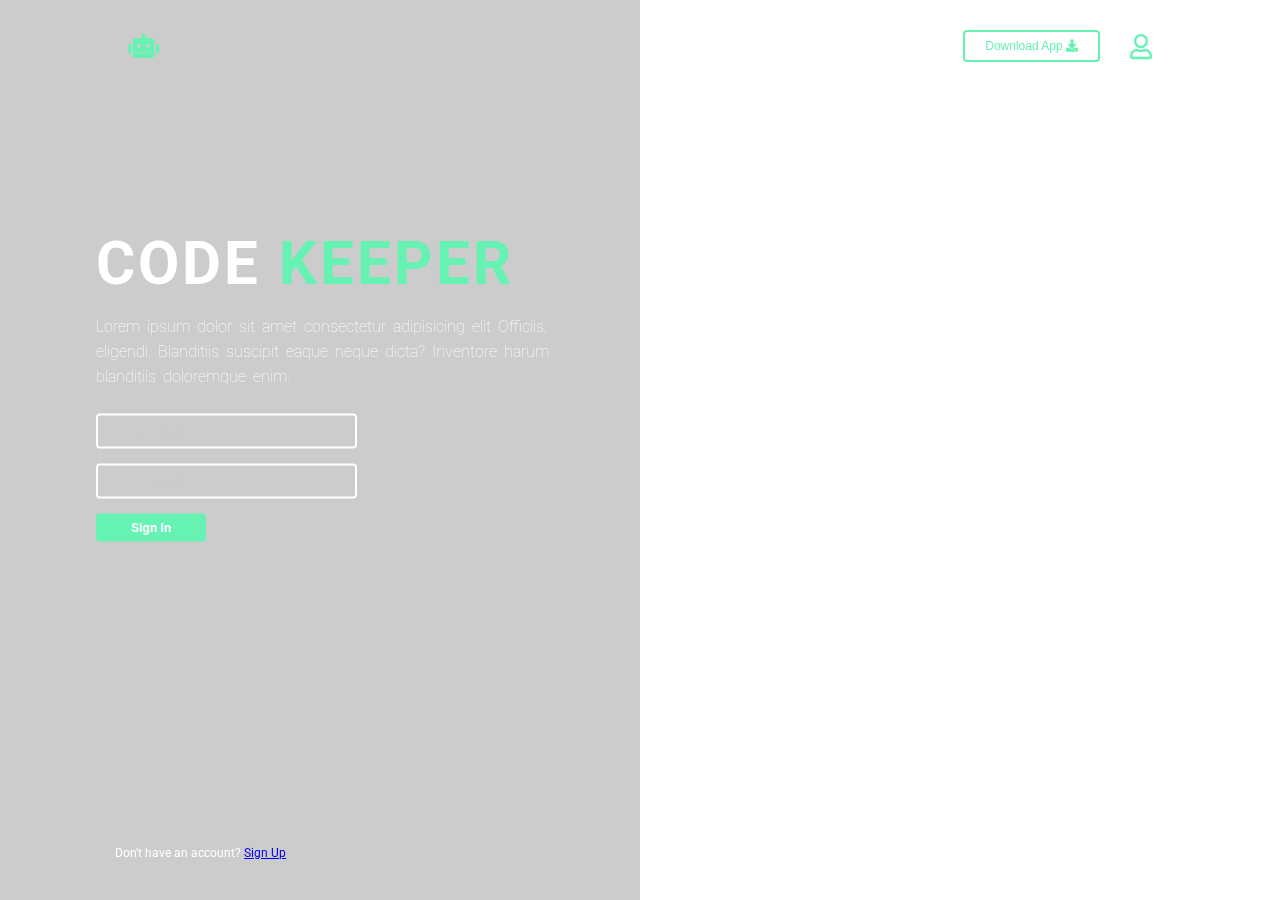
<file: index.html>
<!DOCTYPE html>
<html lang="en">
<head>
    <meta charset="UTF-8">
    <meta name="viewport" content="width=device-width, initial-scale=1.0">
    <link rel="stylesheet" href="https://use.fontawesome.com/releases/v5.11.2/css/all.css">
    <link href="https://fonts.googleapis.com/css2?family=Roboto:wght@300;400;900&display=swap" rel="stylesheet">
    <link rel="stylesheet" href="style.css">
    <title>Code Keeper | Your Personal Coding Journal</title>
</head>
<body>
    <div id="background">
        <!-- start of nav bar -->
        <div class="navBar">
            <div class="logoIcon">
                <i class="fas fa-robot"></i>
            </div>

            <div class="user">
                <button type="button">Download App <i class="fas fa-download"></i></button>
                <i class="far fa-user"></i>
            </div>
        </div>
        <div class="container">
            <div class="text-box">
                <h1>Code <span>Keeper</span></h1>
                <p>
                    Lorem ipsum dolor sit amet consectetur adipisicing elit Officiis, eligendi. Blanditiis suscipit eaque neque dicta? Inventore harum blanditiis doloremque enim.
                </p>

                <form class="loginForm" method="post" action="welcome.html" autocomplete="off">
                    <input id="userName" type="text" placeholder="Username" required>
                    <br>
                    <input id="password" type="password" placeholder="Password" required>
                    <div id="error">
                        <p>Incorrect username or Password</p>
                    </div>
                    <br>
                    <button id="submit" type="button" onclick="getInfo()">Sign In</button>
                </form>
            </div>
            <p class="signUp">Don't have an account? <a href="#">Sign Up</a></p>
        </div>
    </div>

    <script src="app.js"></script>
</body>
</html>
</file>
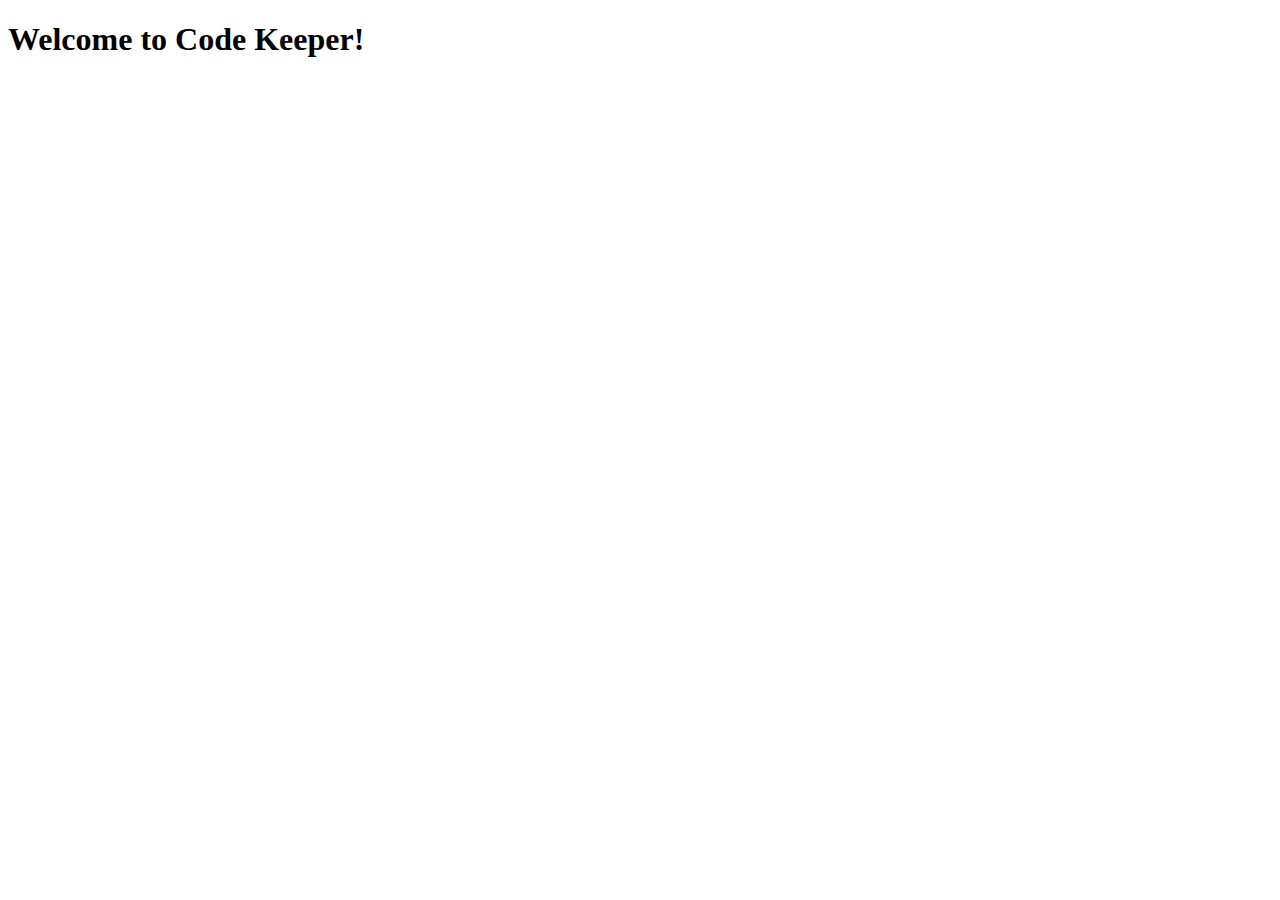
<file: welcome.html>
<!DOCTYPE html>
<html lang="en">
<head>
    <meta charset="UTF-8">
    <meta name="viewport" content="width=device-width, initial-scale=1.0">
    <title>Document</title>
</head>
<body>
    <h1>Welcome to Code Keeper!</h1>
</body>
</html>
</file>
<file: style.css>
/* Global Reset */
* {
    margin: 0;
    padding: 0;
}

body {
    color: #ffffff;
    font-family: 'Roboto', sans-serif;
}

/* Background display */
#background {
    background: url("https://i.postimg.cc/d17Q30LR/bg1.jpg");
    height: 100vh;
    width: 100%;
    background-position: bottom center;
    background-size: cover;
    position: relative;
}

/* start of navBar */
.navBar {
    width: 80%;
    margin: auto;
    display: flex;
    align-items: center;
    justify-content: space-between;
    position: relative;
    z-index: 10;
    padding-top: 30px;
}

.navBar .logoIcon {
    font-size: 25px;
    color: #66F2B2;
}

.navBar .user {
    font-size: 25px;
    color: #66F2B2;
    display: flex;
    align-items: center;
}

.user button {
    margin-right: 30px;
    background-color: transparent;
    color: #66F2B2;
    font-size: 12px;
    padding: 7px 20px;
    border: 2px solid #66F2B2;
    border-radius: 4px;
    outline: none;
    cursor: pointer;
}

/* Overlay */
.container {
    background-color: rgba(86, 86, 86, 0.3);
    width: 50%;
    height: 100vh;
    position: absolute;
    left: 0;
    top: 0;
    backdrop-filter: blur(10px);
}

/* text information */
.text-box {
    position: absolute;
    top: 8%;
    right: 5%;
    width: 80%;
    max-width: 100%;
    transform: translateY(50%);
}

.text-box h1 {
    font-size: 60px;
    line-height: 70px;
    letter-spacing: 3px;
    margin-bottom: 15px;
    text-transform: uppercase;
}

.text-box span {
   color: #66F2B2;
}

.text-box p {
    font-weight: 100;
    line-height: 25px;
    word-spacing: 3px;
 }

 form {
   margin-top: 25px;

 }

 input {
     border: 2px solid #ffffff;
     border-radius: 4px;
     background-color: transparent;
     padding: 8px 40px;
     margin-bottom: 15px;
     color: #ffffff;
 }

 ::placeholder {
     color: #ccc;
     font-size: 12px;
 }
 
 form button {
     padding: 7px 35px;
     background-color: #66F2B2;
     color: #ffffff;
     font-size: 12px;
     font-weight: bold;
     border-radius: 4px;
     outline: none;
     border: none;
     cursor: pointer;
 }

 .signUp {
     position: absolute;
     bottom: 40px;
     left: 18%;
     font-size: 12px;
     font-weight: 400;
 }

 /* error message */
 #error {
     color: #66F2B2;
     font-size: 14px;
     text-transform: capitalize;
     display: none;
 }
</file>
